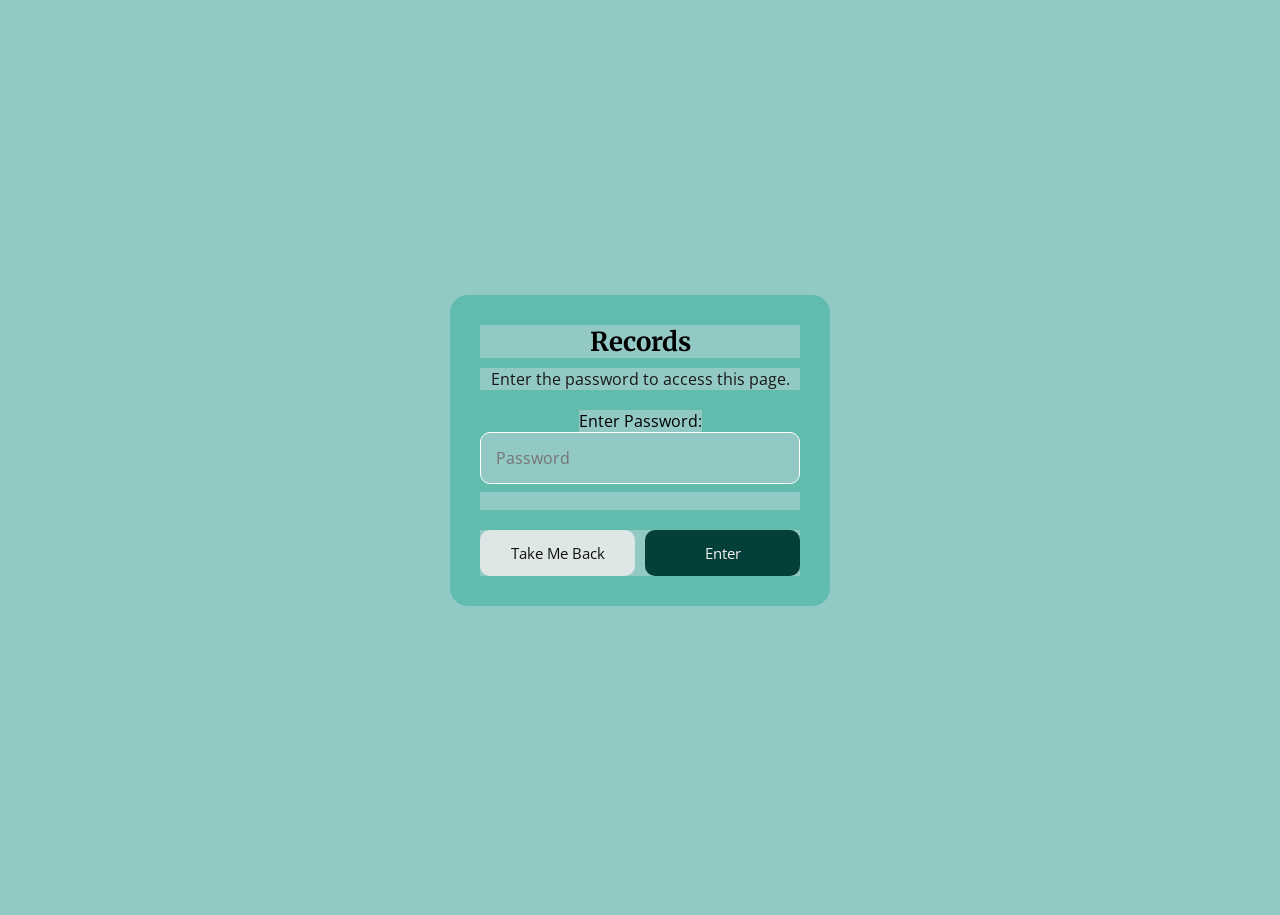
<file: moblieappassessment/admin.html>
<!DOCTYPE html>
<html lang="en">

<head>
    <meta charset="UTF-8">
    <meta name="viewport" content="width=device-width, initial-scale=1.0">
    <title>Mobile App</title>
    <link rel="stylesheet" href="stylesmobile.css">
    <link rel="preconnect" href="https://fonts.googleapis.com">
    <link rel="preconnect" href="https://fonts.gstatic.com" crossorigin>
    <link href="https://fonts.googleapis.com/css2?family=Open+Sans:ital,wght@0,300..800;1,300..800&display=swap" rel="stylesheet">
    <link rel="preconnect" href="https://fonts.googleapis.com">
    <link rel="preconnect" href="https://fonts.gstatic.com" crossorigin>
    <link href="https://fonts.googleapis.com/css2?family=Merriweather:ital,opsz,wght@0,18..144,300..900;1,18..144,300..900&family=Open+Sans:ital,wght@0,300..800;1,300..800&display=swap" rel="stylesheet">
</head>

<body>
    <h1 class="admintitle">Records</h1>

    <div id="passwordPopup" class="password-overlay">
        <div class="password-popup">
            <h2>Records</h2>
            <p>Enter the password to access this page.</p>
            <label for="passwordInput">Enter Password:</label>
            <input type="password" id="passwordInput" placeholder="Password" autocomplete="off">

            <p id="errorMessage" class="error-message"></p>
            <div class="popup-buttons">
                <button type="button" class="back-button" onclick="goBack()">
                    Take Me Back
                </button>
                <button type="button" class="enter-button" onclick="checkPassword()">
                    Enter
                </button>
            </div>
        </div>
    </div>

    <main id="adminRecords" class="page admin-records admin-page" hidden>
        <h2 class="records-heading">Tutor attendance</h2>
        <p id="attendanceDate" class="attendance-date"></p>
    <div class="admin-tabs-container">
        <div class="tabs admin-tabs">
            <button type="button" class="tab active" onclick="setActiveTab(this); showAll()">All</button>
            <button type="button" class="tab" onclick="setActiveTab(this); showPresent()">Present</button>
            <button type="button" class="tab" onclick="setActiveTab(this); showAbsent()">Absent</button>
            </div>
        </div>

        <ul class="student-list" id="adminStudentList">
            <li class="student" data-name="Jack Allen"><button type="button" class="student-name" onclick="toggleAttendance(this)">Jack Allen</button><span class="attendance-time"></span><div class="weekly-attendance"></div></li>
            <li class="student" data-name="Liam Berryman"><button type="button" class="student-name" onclick="toggleAttendance(this)">Liam Berryman</button><span class="attendance-time"></span><div class="weekly-attendance"></div></li>
            <li class="student" data-name="Alastair Cheneka"><button type="button" class="student-name" onclick="toggleAttendance(this)">Alastair Cheneka</button><span class="attendance-time"></span><div class="weekly-attendance"></div></li>
            <li class="student" data-name="Bowen Dong"><button type="button" class="student-name" onclick="toggleAttendance(this)">Bowen Dong</button><span class="attendance-time"></span><div class="weekly-attendance"></div></li>
            <li class="student" data-name="Oscar Gu"><button type="button" class="student-name" onclick="toggleAttendance(this)">Oscar Gu</button><span class="attendance-time"></span><div class="weekly-attendance"></div></li>
            <li class="student" data-name="Leith Harris"><button type="button" class="student-name" onclick="toggleAttendance(this)">Leith Harris</button><span class="attendance-time"></span><div class="weekly-attendance"></div></li>
            <li class="student" data-name="Matthew Holmes"><button type="button" class="student-name" onclick="toggleAttendance(this)">Matthew Holmes</button><span class="attendance-time"></span><div class="weekly-attendance"></div></li>
            <li class="student" data-name="Timothy Kavalenka"><button type="button" class="student-name" onclick="toggleAttendance(this)">Timothy Kavalenka</button><span class="attendance-time"></span><div class="weekly-attendance"></div></li>
            <li class="student" data-name="Andrew Li"><button type="button" class="student-name" onclick="toggleAttendance(this)">Andrew Li</button><span class="attendance-time"></span><div class="weekly-attendance"></div></li>
            <li class="student" data-name="Maodong Li"><button type="button" class="student-name" onclick="toggleAttendance(this)">Maodong Li</button><span class="attendance-time"></span><div class="weekly-attendance"></div></li>
            <li class="student" data-name="Kevin Luo"><button type="button" class="student-name" onclick="toggleAttendance(this)">Kevin Luo</button><span class="attendance-time"></span><div class="weekly-attendance"></div></li>
            <li class="student" data-name="Harry Parfoot"><button type="button" class="student-name" onclick="toggleAttendance(this)">Harry Parfoot</button><span class="attendance-time"></span><div class="weekly-attendance"></div></li>
            <li class="student" data-name="Nikhil Ranchhod"><button type="button" class="student-name" onclick="toggleAttendance(this)">Nikhil Ranchhod</button><span class="attendance-time"></span><div class="weekly-attendance"></div></li>
            <li class="student" data-name="Angus Watson"><button type="button" class="student-name" onclick="toggleAttendance(this)">Angus Watson</button><span class="attendance-time"></span><div class="weekly-attendance"></div></li>
            <li class="student" data-name="Oliver Wood"><button type="button" class="student-name" onclick="toggleAttendance(this)">Oliver Wood</button><span class="attendance-time"></span><div class="weekly-attendance"></div></li>
        </ul>
    </main>

    <script>

        const correctPassword = "1234";

        function checkPassword() {

            const password = document.getElementById("passwordInput").value;
            const errorMessage = document.getElementById("errorMessage");

            if (password === correctPassword) {
                // Remove popup
                document.getElementById("passwordPopup").style.display = "none";
                // Allow the page to be used
                document.body.classList.remove("locked");
                document.getElementById("adminRecords").hidden = false;
                updateDate();
                updateAttendanceRecords();

            } else {
                errorMessage.textContent = "Incorrect password.";
                document.getElementById("passwordInput").value = "";
                document.getElementById("passwordInput").focus();
            }
        }
        
        function updateDate() {
            const dateElement = document.getElementById("attendanceDate");
            const today = new Date();
            const formattedDate = today.toLocaleDateString("en-NZ", {
                weekday: "long",
                day: "numeric",
                month: "long",
                year: "numeric"
            });

            dateElement.textContent = formattedDate;
            }

        function updateAttendanceRecords() {
            resetLiveAttendanceIfNeeded();
            archiveTodayAttendance();
            const records = JSON.parse(sessionStorage.getItem('attendanceRecords') || '{}');
            document.querySelectorAll('#adminStudentList .student').forEach(student => {
                const record = records[student.dataset.name];
                student.dataset.status = record ? record.status.toLowerCase() : 'absent';
                const time = record ? new Date(record.time).toLocaleTimeString([], {
                    hour: 'numeric',
                    minute: '2-digit'
                }) : 'Not signed in';
                student.querySelector('.attendance-time').textContent = record
                    ? `${time} (${record.status})`
                    : time;
                renderWeeklyAttendance(student);
            });
        }

        function resetLiveAttendanceIfNeeded() {
            const todayKey = getDateKey();
            if (sessionStorage.getItem('attendanceDate') !== todayKey) {
                sessionStorage.removeItem('presentStudents');
                sessionStorage.removeItem('attendanceRecords');
                sessionStorage.setItem('attendanceDate', todayKey);
            }
        }

        function getDateKey(date = new Date()) {
            return `${date.getFullYear()}-${String(date.getMonth() + 1).padStart(2, '0')}-${String(date.getDate()).padStart(2, '0')}`;
        }

        function getWeekStart(date = new Date()) {
            const weekStart = new Date(date);
            const day = weekStart.getDay();
            if (day === 0) {
                weekStart.setDate(weekStart.getDate() + 1);
            } else if (day === 6) {
                weekStart.setDate(weekStart.getDate() + 2);
            } else {
                weekStart.setDate(weekStart.getDate() - day + 1);
            }
            return weekStart;
        }

        function archiveTodayAttendance() {
            const now = new Date();
            const day = now.getDay();
            if (day === 0 || day === 6) {
                return;
            }
            const minutes = now.getHours() * 60 + now.getMinutes();
            const dateKey = getDateKey(now);
            const weekKey = getDateKey(getWeekStart(now));
            const weeklyAttendance = JSON.parse(localStorage.getItem('weeklyAttendance') || '{}');
            const todayRecords = JSON.parse(sessionStorage.getItem('attendanceRecords') || '{}');
            weeklyAttendance[weekKey] ||= {};
            weeklyAttendance[weekKey][dateKey] ||= {};

            Object.keys(todayRecords).forEach(studentName => {
                weeklyAttendance[weekKey][dateKey][studentName] = todayRecords[studentName];
            });

            if (minutes >= 8 * 60 + 50) {
                document.querySelectorAll('#adminStudentList .student').forEach(student => {
                    const studentName = student.dataset.name;
                    if (!weeklyAttendance[weekKey][dateKey][studentName]) {
                        weeklyAttendance[weekKey][dateKey][studentName] = { status: 'Absent' };
                    }
                });
            }
            localStorage.setItem('weeklyAttendance', JSON.stringify(weeklyAttendance));
        }

        function renderWeeklyAttendance(student) {
            const weeklyAttendance = JSON.parse(localStorage.getItem('weeklyAttendance') || '{}');
            const weekStart = getWeekStart();
            const week = weeklyAttendance[getDateKey(weekStart)] || {};
            const days = ['Monday', 'Tuesday', 'Wednesday', 'Thursday', 'Friday'];
            const now = new Date();
            const closingMinutes = 8 * 60 + 50;
            const entries = days.map((dayName, index) => {
                const day = new Date(weekStart);
                day.setDate(day.getDate() + index);
                const record = (week[getDateKey(day)] || {})[student.dataset.name];
                let value = 'Not yet';
                if (record) {
                    value = record.time
                        ? `${record.status} ${new Date(record.time).toLocaleTimeString([], { hour: 'numeric', minute: '2-digit' })}`
                        : record.status;
                } else if (getDateKey(day) < getDateKey(now) || (getDateKey(day) === getDateKey(now) && now.getHours() * 60 + now.getMinutes() >= closingMinutes)) {
                    value = 'Absent';
                }
                return `<div><strong>${dayName}</strong><span>${value}</span></div>`;
            }).join('');
            student.querySelector('.weekly-attendance').innerHTML = entries;
        }

        function toggleAttendance(button) {
            const box = button.parentElement.querySelector('.weekly-attendance');
            box.classList.toggle('open');
        }

        function setActiveTab(button) {
            document.querySelectorAll('#adminRecords .tab').forEach(tab => tab.classList.remove('active'));
            button.classList.add('active');
        }

        function showStudents(status) {
            updateAttendanceRecords();
            document.querySelectorAll('#adminStudentList .student').forEach(student => {
                const isPresent = student.dataset.status === 'present' || student.dataset.status === 'late';
                student.style.display = !status || (status === 'present' ? isPresent : student.dataset.status === status)
                    ? 'grid'
                    : 'none';
            });
        }

        function showAll() { showStudents(null); }
        function showPresent() { showStudents('present'); }
        function showAbsent() { showStudents('absent'); }

        function goBack() {
            // Go back to the page the user came from
            if (document.referrer) {
                history.back();
            } else {
                window.location.href = "index.html";
            }
        }

        // Pressing Enter also submits the password
        document.getElementById("passwordInput").addEventListener("keydown", function(event) {

            if (event.key === "Enter") {
                checkPassword();
            }

        });
    </script>

    <!--Bottom nav bar-->
    <nav class="nav-bottom">
        <a class="nav" href="classlist.html">Class List</a>
        <a class="nav" href="index.html">Scanner</a>
        <a class="nav" href="schedule.html">Schedule</a>
        <a class="nav" href="admin.html">Admin</a>
    </nav>
</body>
</html>
</file>
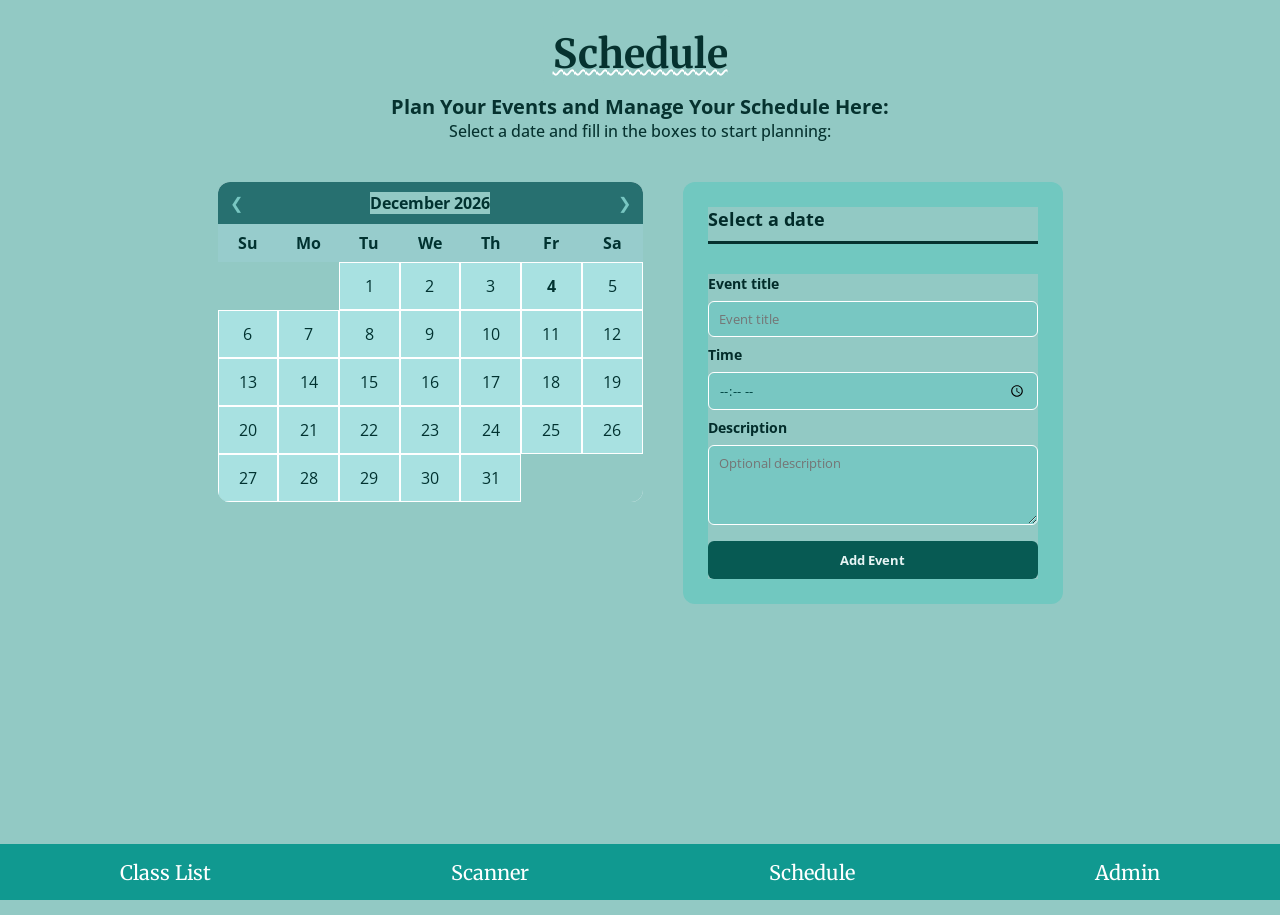
<file: moblieappassessment/schedule.html>
<!DOCTYPE html>
<html lang="en">

<head>
    <meta charset="UTF-8">
    <meta name="viewport" content="width=device-width, initial-scale=1.0">
    <title>Mobile App</title>
    <link rel="stylesheet" href="stylesmobile.css">
    <link rel="preconnect" href="https://fonts.googleapis.com">
    <link rel="preconnect" href="https://fonts.gstatic.com" crossorigin>
    <link href="https://fonts.googleapis.com/css2?family=Open+Sans:ital,wght@0,300..800;1,300..800&display=swap" rel="stylesheet">
    <link rel="preconnect" href="https://fonts.googleapis.com">
    <link rel="preconnect" href="https://fonts.gstatic.com" crossorigin>
    <link href="https://fonts.googleapis.com/css2?family=Merriweather:ital,opsz,wght@0,18..144,300..900;1,18..144,300..900&family=Open+Sans:ital,wght@0,300..800;1,300..800&display=swap" rel="stylesheet">
</head>


<body>
    <!--Main page content-->
    <div class="page-content">
        <!--Page title-->
        <h1 class="pagetitleschedule">Schedule</h1>
        <p class="planningdescription">Plan Your Events and Manage Your Schedule Here:</p>
        <p class="eventinstructions">Select a date and fill in the boxes to start planning:</p>
        <!--Calendar and event section-->
        <div class="calendar-wrap">
             <!--calendar section-->
            <div class="calendar">
                 <!--sorting months-->
                <div class="month">
                     <!-- button to back a month-->
                    <button type="button" class="month-nav" onclick="changeMonth(-1)">&#10094;</button>
                     <!--shows the current year and month-->
                    <span id="monthLabel">July 2026</span>
                     <!--button to go to the next month-->
                    <button type="button" class="month-nav" onclick="changeMonth(1)">&#10095;</button>
                </div>
                <!--shows the days of the week-->
                <div class="weekdays">
                    <div>Su</div><div>Mo</div><div>Tu</div><div>We</div><div>Th</div><div>Fr</div><div>Sa</div>
                </div>
                 <!--calendar days added using javascript-->
                <div class="days" id="daysGrid"></div>
            </div>
            <!--Adding events-->
            <div class="event-panel">
                <!--shows the date selected on the calendar-->
                <h2 id="selectedDateLabel">Select a date</h2>
                <div id="eventList" class="event-list"></div>
                <!--form add events-->
                <form id="eventForm" onsubmit="addEvent(event)">
                    <!--even title-->
                    <label for="eventTitle">Event title</label>
                    <input type="text" id="eventTitle" placeholder="Event title" required>
                    <!--able to select a time-->
                    <label for="eventTime">Time</label>
                    <input type="time" id="eventTime">
                    <!--add a description for the event-->
                    <label for="eventDescription">Description</label>
                    <textarea id="eventDescription" rows="3" placeholder="Optional description"></textarea>
                    <!--button to add the event to the calendar-->
                    <button type="submit" class="save-btn">Add Event</button>
                </form>
            </div>
        </div>
    </div>

    <script>
        //get todays date
        const today = new Date();
        const maxPlanningDate = new Date(today.getFullYear() + 1, today.getMonth(), 1);
        //stores the current month and year
        let currentDate = new Date(today.getFullYear(), today.getMonth(), 1);
        let selectedDate = null;

        function isDateInPlanningWindow(date) {
            if (!date) return false;
            const normalizedDate = new Date(date.getFullYear(), date.getMonth(), 1);
            const earliestAllowed = new Date(today.getFullYear(), today.getMonth(), 1);
            return normalizedDate >= earliestAllowed && normalizedDate <= maxPlanningDate;
        }
        //loads the calendar events from storage
        let events = JSON.parse(localStorage.getItem('calendarEvents') || '{}');
        // make the date into a readable format 
        function formatDateKey(date) {
            const year = date.getFullYear();
            const month = String(date.getMonth() + 1).padStart(2, '0');
            const day = String(date.getDate()).padStart(2, '0');
            return `${year}-${month}-${day}`;
        }
        // any event added will be save to the local storage
        function saveEvents() {
            localStorage.setItem('calendarEvents', JSON.stringify(events));
        }
        // renders the calendar
        function renderCalendar() {
            // gets the month and year to display on the calendar
            const monthLabel = document.getElementById('monthLabel');
            const daysGrid = document.getElementById('daysGrid');
            const navButtons = document.querySelectorAll('.month-nav');
            // months
            const monthNames = ['January', 'February', 'March', 'April', 'May', 'June', 'July', 'August', 'September', 'October', 'November', 'December'];
            //shows the current month
            monthLabel.textContent = `${monthNames[currentDate.getMonth()]} ${currentDate.getFullYear()}`;
            // disables next button once the calendar reaches the one-year planning limit
            navButtons[1].disabled = currentDate >= maxPlanningDate;
            // unhighlights the bay before
            daysGrid.innerHTML = '';
            //finds the first day the month starts on 
            const firstDay = new Date(currentDate.getFullYear(), currentDate.getMonth(), 1).getDay();
            //gets the last day the month ends on
            const lastDate = new Date(currentDate.getFullYear(), currentDate.getMonth() + 1, 0).getDate();
            // leaves the space for the days before the month starts empty so it alines with the actual days
            for (let i = 0; i < firstDay; i++) {
                const empty = document.createElement('div');
                empty.className = 'empty';
                daysGrid.appendChild(empty);
            }
            // adds each day of the month 
            for (let day = 1; day <= lastDate; day++) {
                const cell = document.createElement('div');
                const date = new Date(currentDate.getFullYear(), currentDate.getMonth(), day);
                const dateKey = formatDateKey(date);
                // gets any events saved for this day 
                const dayEvents = events[dateKey] || [];
                //shows the day number 
                cell.textContent = day;
                // checks if the day is todays date
                if (
                    day === today.getDate() &&
                    currentDate.getMonth() === today.getMonth() &&
                    currentDate.getFullYear() === today.getFullYear()
                ) {
                    cell.classList.add('today');
                }

                if (selectedDate === dateKey) {
                    cell.classList.add('selected-day');
                }
                // adds a dot when a event have been added to the day so you can see it
                if (dayEvents.length > 0) {
                    cell.innerHTML = `${day}<span class="event-dot"></span>`;
                }
                // selects the date when user clicks on it 
                cell.onclick = () => selectDate(dateKey);
                //adds the day to the calendar
                daysGrid.appendChild(cell);
            }
        }
        // displays events for the selected date
        function selectDate(dateKey) {
            selectedDate = dateKey;
            const date = new Date(dateKey + 'T00:00:00');
            const label = document.getElementById('selectedDateLabel');
            label.textContent = date.toLocaleDateString('en-US', {
                weekday: 'long',
                year: 'numeric',
                month: 'long',
                day: 'numeric'
            });

            showEventsForDate(dateKey);
            renderCalendar();
        }
        // displays events for the selected date
        function showEventsForDate(dateKey) {
            const eventList = document.getElementById('eventList');
            const dateEvents = events[dateKey] || [];
            // if there are no events display a messages saying there a not events
            if (dateEvents.length === 0) {
                eventList.innerHTML = '<p>No events yet.</p>';
                return;
            }
            // displays each event
            eventList.innerHTML = dateEvents.map(event => `
                <div class="event-item">
                    <strong>${event.title}</strong>
                    <small>${event.time || 'All day'}</small>
                    <div>${event.description || ''}</div>
                </div>
            `).join('');
        }
        //adds a new events to the calendar
        function addEvent(e) {
            //doesn't let you refresh the page
            e.preventDefault();
            // ensures the users selects a date before adding a event
            if (!selectedDate) {
                alert('Please select a date first.');
                return;
            }

            const selectedCalendarDate = new Date(selectedDate + 'T00:00:00');
            if (!isDateInPlanningWindow(selectedCalendarDate)) {
                alert('You can only plan up to one year in advance.');
                return;
            }
            // gets information entered the form 
            const title = document.getElementById('eventTitle').value.trim();
            const time = document.getElementById('eventTime').value;
            const description = document.getElementById('eventDescription').value.trim();
            // doesn't submit the event if there is not title entered
            if (!title) {
                alert('Please add an event title.');
                return;
            }
            // empty if date doesn't have any events
            if (!events[selectedDate]) {
                events[selectedDate] = [];
            }
            // new evented to the selected date
            events[selectedDate].push({
                title,
                time,
                description
            });
            //saves the updated events  
            saveEvents();
            showEventsForDate(selectedDate);
            document.getElementById('eventForm').reset();
            renderCalendar();
        }
        // changes the month when the user clicks next or back button   
        function changeMonth(offset) {
            const proposedDate = new Date(currentDate.getFullYear(), currentDate.getMonth() + offset, 1);
            if (offset > 0 && proposedDate > maxPlanningDate) {
                currentDate = new Date(maxPlanningDate.getFullYear(), maxPlanningDate.getMonth(), 1);
                renderCalendar();
                return;
            }
            currentDate = proposedDate;
            renderCalendar();
        }
        // displays calendar when page loads
        renderCalendar();
    </script>
    <!--Botton nav bar-->
    <nav class="nav-bottom">
        <a class="nav" href="classlist.html">Class List</a>
        <a class="nav" href="index.html">Scanner</a>
        <a class="nav" href="schedule.html">Schedule</a>
        <a class="nav" href="admin.html">Admin</a>
    </nav>
</body>
</html>
</file>
<file: moblieappassessment/stylesmobile.css>
* {
    background-color: var(--background-color);
    margin: 0;
    padding: 0;
    box-sizing: border-box;
}

:root {
    --font-text: "Open Sans", sans-serif;
    --font-heading: "Merriweather", serif;

    --calendar-bg: #f4f9fb;
    --calendar-header-bg: #277070;
    --calendar-header-text: #ffffff;
    --calendar-weekday-bg: #97cccc;
    --calendar-day-border: #ffffff;
    --calendar-day-bg: #A8E1E1;
    --calendar-text: #013230;
    --calendar-today-bg: #0dcbcb;
    --calendar-selected-bg: #08e4d9;
    --calendar-selected-outline: #109990;
    --calendar-dot: #FCE80E;
    --calendar-panel-bg: #71c8c0;
    --calendar-panel-text: #022C2A;
    --calendar-year-text: #013230;
    --event-title-text: #022C2A;
    --background-color: #92C9C4;
    --month-nav-color: #78c7c2;
    --event-item-background-color:#FCF06C;
    --event-border-left: #3a6c73;
    --event-item-text: #0d7a5f;

    --text-color: #06322F;

    --text-decoration: #ffffff;

    --tab-color: #0B5651;
    --tab-text-color: #d4fbf8;
    --tab-active: #016b64;
    --tab-hover: #016d66;

    --student-background-color: #b5eeee;
    --status-present: #b5eeee;
    --status-absent: #93d6d6;

    --weekly-attendance-background-color: #e6f8f6;
    --weekly-attendance-color: #245d59;
    
    --camera-color: #060606;
    --camera-border-color: #109990;

    --nav-bar-background-color: #109990;
    --nav-text-color: #ffffff;
    --nav-hover-color: #03877f;

    --input-background-color: #78c7c2;
    --input-text-color: #014642;
    --save-button-background: #075A53;
    --save-text-color: #E7F4F4;
    --save-button-hover: #095f59f0;

    --admin-password-popup-background-color: rgb(98, 188, 174);
    --admin-password-popup-text: #181818;
    --admin-back-button-background: #dee7e6;
    --admin-back-button-text-color: #111111;
    --admin-enter-background-color: #043f3a;
    --admin-enter-button-text-color: rgb(243, 241, 241);

    --records-date-text-color: #203a38;
    
}

.img{
position: absolute;
top: 245px;
left: 71%;
width: 325px;
height: auto;
transform: none;
}

.shark{
position: absolute;
top: 210px;
left: 68%;
font-family: var(--font-text);
color: var(--text-color);
font-size: 30px;
font-weight: bold;
margin: 0;
}

.pagetitle,
.pagetitleschedule,
.pagetitlelist,
.admintitle {
    font-family: "Merriweather", serif;
    color: var(--text-color);
    font-size: 40px;
    text-align: center;
    padding: 14px 10px;
    margin: 15px auto 0;
    border-radius: 15px;
    text-decoration: underline wavy var(--text-decoration);
    text-decoration-thickness: 2px;
    display: block;
    width: fit-content;
    max-width: calc(100% - 20px);
    margin-left: auto;  
    margin-right: auto;
    overflow-wrap: break-word;
    word-break: break-word;
}

.description{
    font-size: 25px;
    color: var(--text-color);
    text-align: left;
    font-weight: bold;
    width: 100%;
    max-width: 500px;
    margin: 120px auto 0;
    padding: 0 10px;
    margin-top: 20px;
}

.trading {
    display: inline-block;
    font-weight: normal;
    color: var(--calendar--bg);
}

body {
    font-family: var(--font-text);
    min-height: 100vh;
    margin: 0;
    padding-bottom: 64px;
}

.page {
    max-width: 500px;
    margin: 20px auto 80px;
    padding: 0 15px;
}

.tabs {
    display: flex;
    justify-content: space-between;
    gap: 10px;
    margin: 20px 0 15px;
}

.class-page .tabs {
    transform: translate(-440px, -75px);
}

.admin-page .tabs {
    transform: none;
}

.tab {
    flex: 1;
    padding: 10px;
    font-family: var(--font-text);
    border: none;
    border-radius: 8px;
    background-color: var(--tab-color);
    color: var(--tab-text-color);
    font-size: 14px;
    cursor: pointer;
}

.tab.active {
    background-color: var(--tab-active);
    font-weight: bold;
    box-shadow: inset 0 0 0 2px rgba(255, 255, 255, 0.2);
}

.tab:hover {
    background-color: var(--tab-hover);
}

.student-list {
    list-style: none;
    padding: 0;
    margin: 0;
    display: grid;
    grid-template-columns: repeat(2,1fr);
    gap: 10px;
}

.class-page .student-list {
    transform: none;
}

.admin-page .student-list {
    transform: none;
}

.student {
    display: flex;
    justify-content: space-between;
    align-items: center;
    background-color: var(--student-background-color);
    color: var(--text-color);
    padding: 12px 14px;
    border-radius: 8px;
    font-size: 15px;
    border: solid var(--text-decoration) 2px;
}

.admin-records[hidden] {
    display: none;
}

.records-heading {
    color: var(--text-color);
    font-family: var(--font-heading);
    text-align: center;
    margin: 10px 0 15px;
}

.admin-tabs {
    transform: none;
}

.admin-records .student-list {
    transform: none;
}

.attendance-time {
    color: var(--text-color);
    font-size: 12px;
    font-weight: 700;
    text-align: right;
}

.admin-records .attendance-time {
    background-color: var(--status-absent);
    color: var(--text-color);
    padding: 4px 8px;
    justify-self: end;
    min-width: max-content;
}

.admin-records .student {
    display: grid;
    grid-template-columns: 1fr auto;
}

.student-name {
    border: 0;
    background: transparent;
    color: var(--text-color);
    cursor: pointer;
    font: inherit;
    font-weight: 700;
    padding: 0;
    text-align: left;
}

.weekly-attendance {
    background-color: var(--weekly-attendance-background-color);
    border-radius: 6px;
    display: none;
    grid-column: 1 / -1;
    gap: 6px;
    padding: 8px;
    width: 100%;
}

.weekly-attendance.open {
    display: grid;
    grid-template-columns: 1fr;
}

.weekly-attendance div {
    color: var(--text-color);
    display: flex;
    flex-direction: column;
    font-size: 11px;
    gap: 4px;
}

.weekly-attendance span {
    color: var(--weekly-attendance-color);
}

.student .status {
    display: none;
}

.student.show-status .status {
    display: inline-block;
}

.status {
    padding: 5px 8px;
    border-radius: 999px;
    font-size: 12px;
    font-weight: bold;
    color: var(--text-decoration);
}

.status.present {
    background-color: var(--status-present);
}

.status.absent {
    background-color: var(--status-absent);
}

.scannerpage {
    display: flex;
    flex-direction: column;
    align-items: center;
    justify-content: flex-start;
    width: 100%;
    max-width: 500px;
    min-height: auto;
    margin: 10px auto 0;
    padding-top: 40px;
}

.c-button {
    color: var(--camera-color);
    font-weight: 400;
    font-size: 16px;
    text-decoration: none;
    padding: 0.9em 1.6em;
    cursor: pointer;
    display: inline-block;
    vertical-align: middle;
    position: relative;
    z-index: 1;
    margin-top: 20px;
    background: transparent;
    border: none;
    appearance: none;
}

.c-button--gooey {
    color: var(--text-color);
    text-transform: uppercase;
    letter-spacing: 2px;
    border: 4px solid var(--text-color);
    border-radius: 0;
    position: relative;
    transition: all 700ms ease;
    overflow: hidden;
    border-radius: 15px;
}

.c-button__label {
    position: relative;
    z-index: 1;
    display: inline-block;
}

.c-button--gooey .c-button__blobs {
    height: 100%;
    filter: url(#goo);
    overflow: hidden;
    position: absolute;
    top: 0;
    left: 0;
    bottom: -3px;
    right: -1px;
    z-index: -1;
}

.c-button--gooey .c-button__blobs div {
    background-color: var(--text-color);
    width: 36%;
    height: 100%;
    border-radius: 100%;
    position: absolute;
    transform: scale(1.4) translateY(125%) translateZ(0);
    transition: all 700ms ease;
}

.c-button--gooey .c-button__blobs div:nth-child(1) {
    left: -5%;
}

.c-button--gooey .c-button__blobs div:nth-child(2) {
    left: 30%;
    transition-delay: 60ms;
}

.c-button--gooey .c-button__blobs div:nth-child(3) {
    left: 66%;
    transition-delay: 25ms;
}

.c-button--gooey:hover {
    color: var(--text-color);
}

.c-button--gooey:hover .c-button__blobs div {
    transform: scale(1.4) translateY(0) translateZ(0);
}

.c-button:disabled {
    cursor: not-allowed;
    opacity: 0.7;
}

#camera {
    width: 100%;
    max-width: 500px;
    height: auto;
    border: 5px solid var(--camera-border-color);
    border-radius: 8px;
    background-color: var(--camera-color);
    text-align: center;
}

.scan-result {
    font-size: 16px; 
    color: var(--text-color);
    text-align: center;
    margin: 0;
    padding: 0 10px;
}

.nav-bottom {
    position: fixed;
    left: 0;
    right: 0;
    bottom: 0;
    height: 56px;
    display: flex;
    justify-content: space-around;
    font-family: var(--font-heading);
    align-items: center;
    background: var(--nav-bar-background-color);
    z-index: 1000;
}

.nav-bottom .nav {
    color: var(--nav-text-color);
    background: var(--nav-bar-background-color);
    font-size: 20px;
    text-decoration: none;
   
}

.nav-bottom .nav:hover {
    background-color: var(--nav-hover-color);
    border-radius: 8px;
    padding: 6px 10px;
}

.calendar-wrap {
    display: flex;
    gap: 40px;
    justify-content: center;
    align-items: flex-start;
    padding: 10px;
    flex-wrap: nowrap;
}

.calendar {
    transform: translateY(30px);
    font-family: var(--font-text);
    width: 100%;
    max-width: 425px;
    background: var(--calendar-bg);
    border-radius: 12px;
    overflow: hidden;
    color: var(--calendar-text);
}

.month {
    font-family: var(--font-text);
    display: flex;
    justify-content: space-between;
    align-items: center;
    font-weight: bold;
    padding: 10px 12px;
    background: var(--calendar-header-bg);
    color: var(--calendar-year-text) ;
}

.month-nav {
    font-family: var(--font-text);
    background: transparent;
    color: var(--month-nav-color);
    border: none;
    font-size: 16px;
    cursor: pointer;
}

.weekdays, .days {
    display: grid;
    grid-template-columns: repeat(7, 1fr);
    text-align: center;
}

.weekdays div {
    font-family: var(--font-text);
    font-weight: bold;
    padding: 8px 0;
    background: var(--calendar-weekday-bg);
    color: var(--calendar-text);
}

.days div {
    padding: 12px 0;
    border: 1px solid var(--calendar-day-border);
    background: var(--calendar-day-bg);
    cursor: pointer;
    position: relative;
    color: var(--calendar-text);
    font-family: var(--font-text);
}

.days .empty {
    background: transparent;
    border: 1px solid transparent;
    cursor: default;
}

.today {
    background-color: var(--calendar-today-bg);
    font-weight: bold;
}

.selected-day {
    background: var(--calendar-selected-bg);
    box-shadow: inset 0 0 0 2px var(--calendar-selected-outline);
}

.planningdescription{
    font-size: 20px;
    font-family: var(--font-text);
    color: var(--text-color);
    text-align: center;
    font-weight: 700;
    
}

.eventinstructions{
    font-family: var(--font-text);
    color: var(--text-color);
    text-align: center;
    font-size: 16px;
    font-weight: 500;
}

.event-dot {
    display: inline-block;
    width: 7px;
    height: 7px;
    background-color: var(--calendar-dot);
    border-radius: 50%;
    margin-left: 4px;
    vertical-align: middle;
}

.today .event-dot {
    background-color: var(--calendar-selected-outline);
}

.event-panel {
    transform: translateY(30px);
    flex: 1;
    width: 100%;
    max-width: 380px;
    min-width: 0px;
    background: var(--calendar-panel-bg);
    border-radius: 12px;
    padding: 25px;
    color: var(--calendar-panel-text);
}

.event-panel h2 {
    margin-top: 0;
    margin-bottom: 15px;
    color: var(--event-title-text);
    font-size: 18px;
    border-bottom: 3px solid var(--text-color);
    padding-bottom: 10px;
}

#eventForm {
    display: flex;
    flex-direction: column;
    gap: 8px;
    margin-top: 12px;
}

#eventForm label {
    font-weight: bold;
    font-size: 14px;
    color: var(--calendar-panel-text);
}

#eventForm input,
#eventForm textarea {
    width: 100%;
    padding: 8px 10px;
    border: 1px solid var(--text-decoration);
    border-radius: 6px;
    font-family: var(--font-text);
    box-sizing: border-box;
    background: var(--input-background-color);
    color: var(--input-text-color);
}

#eventForm textarea {
    min-height: 80px;
    resize: vertical;
}

.save-btn {
    margin-top: 8px;
    background: var(--save-button-background);
    color: var(--save-text-color);
    border: none;
    border-radius: 6px;
    padding: 10px 14px;
    cursor: pointer;
    font-weight: bold;
    font-family: var(--font-text);
}

.save-btn:hover {
    background: var(--save-button-hover);
}

.event-list {
    margin-bottom: 15px;
    display: flex;
    flex-direction: column;
    gap: 8px;
}

.event-item {
    background: var(--event-item-background-color);
    border-left: 4px solid var(--event-border-left);
    padding: 12px;
    margin-bottom: 12px;
    border-radius: 6px;
}

.event-item strong {
    display: block;
    margin-bottom: 4px;
}

.event-item small {
    display: block;
    color: var(--event-item-text);
}

.password-overlay {
    position: fixed;
    top: 0;
    left: 0;
    width: 100%;
    height: 100%;
    display: flex;
    justify-content: center;
    align-items: center;
    z-index: 9999;
    padding: 20px;
    box-sizing: border-box;
}


.password-popup {
    width: 100%;
    max-width: 380px;
    background: var(--admin-password-popup-background-color);
    padding: 30px;
    border-radius: 18px;
    box-sizing: border-box;
    text-align: center;
    animation: popupAppear 0.2s ease-out;
}


.password-popup h2 {
    margin: 0 0 10px;
    font-family: var(--font-heading);
    font-size: 26px;
}


.password-popup p {
    font-family: "Open Sans", sans-serif;
    color: var(--admin-password-popup-text);
    margin-bottom: 20px;
}


#passwordInput {
    width: 100%;
    box-sizing: border-box;
    padding: 14px 15px;
    border: 1px solid var(--text-decoration);
    border-radius: 10px;
    font-size: 16px;
    font-family: "Open Sans", sans-serif;
    outline: none;
}


#passwordInput:focus {
    border-color: var(--text-decoration);
}

.error-message {
    font-size: 14px;
    min-height: 18px;
    margin: 8px 0;
}


.popup-buttons {
    display: flex;
    gap: 10px;
    margin-top: 15px;
}


.popup-buttons button {
    flex: 1;
    padding: 13px;
    border: none;
    border-radius: 10px;
    font-size: 15px;
    font-family: "Open Sans", sans-serif;
    cursor: pointer;
    transition: 0.15s;
}


.back-button {
    background: var(--admin-back-button-background);
    color: var(--admin-back-button-text-color);
}

.enter-button {
    background: var(--admin-enter-background-color);
    color: var(--admin-enter-button-text-color);
}


.popup-buttons button:active {
    transform: scale(0.96);
}

.attendance-date {
    text-align: center;
    margin-top: -10px;
    margin-bottom: 20px;
    color: var(--records-date-text-color);
    font-size: 14px;
    font-family: var(--font-text);
}

@keyframes popupAppear {
    from {
        opacity: 0;
        transform: scale(0.9);
    }
    to {
        opacity: 1;
        transform: scale(1);
    }
}

@media (max-width: 1176px){
    .class-page .tabs,
    .admin-page .tabs {
        padding-bottom: 0;
        margin-bottom: 0;
    }
}

@media (max-width: 480px) {
    .pagetitle,
    .pagetitleschedule,
    .pagetitlelist {
        font-size: 24px;
        margin: 15px auto 0;
        padding: 10px;
        display: block;
        width: 100%;
        max-width: calc(100% - 12px);
    }

    .description {
        font-size: 18px;
        padding: 0 8px;
    }

    .tab {
        font-size: 13px;
        padding: 8px;
    }

    .camera-button {
        width: 100%;
    }

    .scannerpage {
        padding-top: 20px;
    }

    .nav-bottom .nav {
        font-size: 14px;
    }

}

@media (max-width: 1200px) {
    .class-page .tabs,
    .admin-page .tabs {
        transform: translate(0, 0);
        justify-content: center;
        margin: 20px auto 15px;
        max-width: 500px;
    }
}

@media (max-width: 1300px){
    .shark {
        position: static;
        display: block;
        text-align: center;
        margin: 30px auto 10px;
        font-size: 22px;
    }

    .img {
        position: static;
        display: block;
        width: 180px;
        height: auto;
        margin: 0 auto 80px;
    }
}

@media (max-width: 480px) {
    .tabs {
        transform: translateY(40px);
        margin-bottom: 105px;
    }
}

@media (min-width: 1200px) and (max-width: 1440px) {
    .class-page .student-list {
        transform: translateY(-60px);
    }
}

@media (max-width: 480px) {
    .attendance-time {
        max-width: 45%;
    }
}

@media (max-width: 768px) {
    .event-panel {
        min-width: auto;
    }
    .pagetitle,
    .pagetitleschedule,
    .pagetitlelist {
        font-size: 30px;
        margin: 15px auto 0;
        display: block;
        width: 100%;
        max-width: calc(100% - 16px);
    }

    .description {
        font-size: 20px;
        margin-top: 15px;
    }

    .tabs {
        flex-wrap: wrap;
    }

    .tab {
        flex: 1 1 calc(50% - 5px);
    }

    .student {
        flex-direction: column;
        align-items: flex-start;
        gap: 6px;
    }

    .calendar {
        max-width: 100%;
    }
}

@media (max-width: 600px) {
    .class-page .tabs,
    .admin-page .tabs {
        transform: none;
        justify-content: center;
        margin: 20px auto 15px;
        width: 100%;
    }

    .class-page .student-list,
    .admin-page .student-list {
        grid-template-columns: 1fr;
        transform: none;
        width: 100%;
        margin-top: 0;
    }

    .shark {
        display: block;
        text-align: center;
        margin: 30px auto 10px;
        font-size: 22px;
        transform: none;
    }

    .img {
        display: block;
        width: 180px;
        height: auto;
        margin: 0 auto 80px;
        transform: none;
    }
     .calendar-wrap {
        flex-direction: column;
        align-items: center;
    }

    .calendar {
        width: 100%;
        max-width: 360px;
    }

    .event-panel {
        width: 100%;
        max-width: 360px;
        min-width: 0;
    }
}

@media (min-width: 630px) {

    .pagetitle {
        font-size: 55px;
        padding: 20px 15px;
    }

    .description {
        font-size: 35px;
        max-width: 700px;
        margin-top: 30px;
    }

    .trading {
        font-size: 35px;
    }

    .scannerpage {
        max-width: 700px;
        padding-top: 50px;
    }

    #camera {
        min-width: 600px;
        min-height: 300px;
        border-width: 7px;
    }

    .c-button {
        font-size: 20px;
        padding: 1em 1.8em;
        margin-top: 30px;
    }
}

@media (min-width: 930px) {

    .pagetitle {
        font-size: 60px;
        padding: 20px 15px;
    }

    .description {
        font-size: 35px;
        max-width: 700px;
        margin-top: 30px;
    }

    .trading {
        font-size: 35px;
    }

    .scannerpage {
        max-width: 700px;
        padding-top: 50px;
    }

    #camera {
        min-width: 900px;
        min-height: 300px;
        border-width: 7px;
    }

    .c-button {
        font-size: 20px;
        padding: 1em 1.8em;
        margin-top: 30px;
    }

    .scan-result {
        font-size: 20px;
        margin-top: 15px;
    }

}

@media (min-width: 1441px) {
    .pagetitle,
    .pagetitlelist,
    .admintitle,
    .pagetitleschedule {
        font-size: 48px;
        padding: 20px 25px;
        margin-top: 25px;
    }

    .class-page .tabs,
    .admin-page .tabs {
        max-width: 560px;
        margin: 10px auto 0;
        gap: 14px;
        transform: none;
        padding: 20px 20px;
        margin-top: -20px;
    }

    .tab {
        font-size: 18px;
        padding: 14px 18px;
    }

    .class-page .student-list,
    .admin-page .student-list {
        grid-template-columns: repeat(2, minmax(0, 1fr));
        gap: 14px;
        transform: none;
    }

    .student,
    .admin-page .student {
        font-size: 18px;
        padding: 16px 18px;
    }

    .description {
        font-size: 34px;
        max-width: 700px;
        margin-top: 30px;
    }

    .planningdescription {
        font-size: 30px;
        margin-top: 30px;
    }

    .eventinstructions {
        font-size: 22px;
        margin-top: 15px;
    }

    .calendar-wrap {
        gap: 60px;
        padding: 30px;
        align-items: flex-start;
    }

    .calendar {
        max-width: 600px;
        width: 600px;
        border-radius: 15px;
    }

    .month {
        font-size: 25px;
        padding: 18px 20px;
    }

    .month-nav {
        font-size: 25px;
    }

    .weekdays div {
        font-size: 20px;
        padding: 14px 0;
    }

    .days div {
        font-size: 20px;
        padding: 20px;
    }

    .event-panel {
        max-width: 500px;
        width: 500px;
        padding: 30px;
        border-radius: 15px;
    }

    .event-panel h2 {
        font-size: 25px;
        margin-bottom: 20px;
        padding-bottom: 12px;
    }

    #eventForm {
        gap: 12px;
        margin-top: 15px;
    }

    #eventForm label {
        font-size: 18px;
    }

    #eventForm input,
    #eventForm textarea {
        font-size: 18px;
        padding: 12px 14px;
    }

    #eventForm textarea {
        min-height: 120px;
    }

    .save-btn {
        font-size: 18px;
        padding: 14px 18px;
        margin-top: 10px;
    }

    .event-item {
        font-size: 18px;
        padding: 16px;
        margin-bottom: 15px;
    }

    .event-item strong {
        font-size: 20px;
    }

    .event-item small {
        font-size: 16px;
    }
}
</file>
